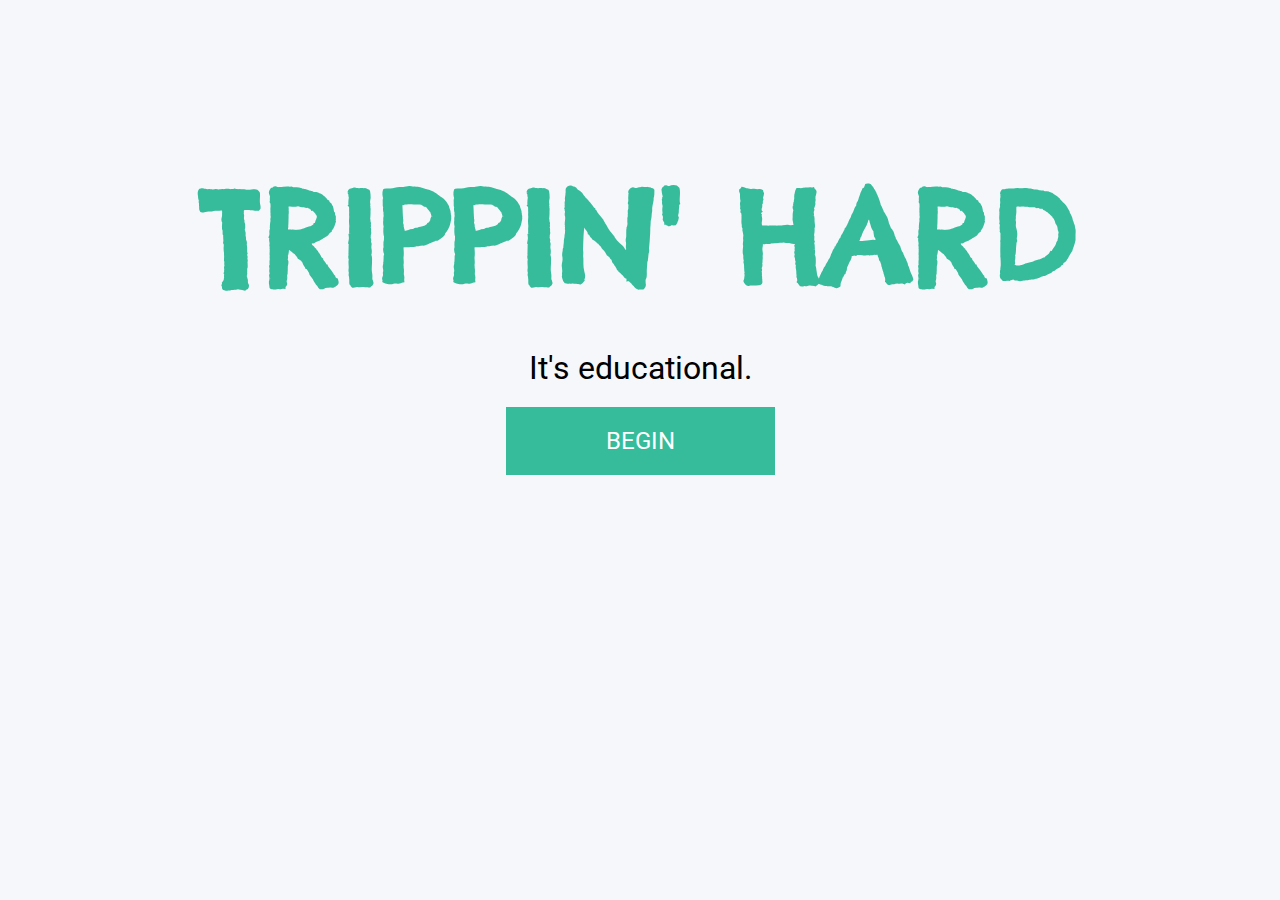
<file: index.html>
<!DOCTYPE HTML>
<html>
	<head>
		<title>TrippinHard</title>
		<link href='https://fonts.googleapis.com/css?family=Chelsea+Market|Droid+Sans+Mono|Roboto:300,400,700' rel='stylesheet' type='text/css'>
		<link rel="stylesheet" href="https://maxcdn.bootstrapcdn.com/font-awesome/4.6.1/css/font-awesome.min.css">
		<link href='style.css' rel='stylesheet' type='text/css'>

		<script src="https://code.jquery.com/jquery-1.12.1.min.js"></script>
	</head>
	<body>
		<div id="main-title">
			<h1>Trippin' Hard</h1>
			<p>It's educational.</p>
			<a class="start-button" href="game.html">Begin</a>
		</div>
		<script>
			var letters = $("#main-title h1").text().split("");
			for(var i = 0; i< letters.length; i++)
				letters[i] = "<span>"+letters[i]+"</span>";
			$("#main-title h1").html(letters.join(""));
			
			var colors = ['blue','yellow','red','green','purple'];

			function changeColor(){
			  $("#main-title h1 span").each(function(){
				var _rand = Math.floor(Math.random() * colors.length);
				$(this).removeClass().addClass(colors[_rand]);
			  })
			}

			$(function(){
			  setInterval(changeColor, 1000);
			  myAudio = new Audio('BTFS.mp3'); 
				myAudio.addEventListener('ended', function() {
					this.currentTime = 0;
					this.play();
				}, false);
				myAudio.play();
			})
		</script>
	</body>
</html>
</file>
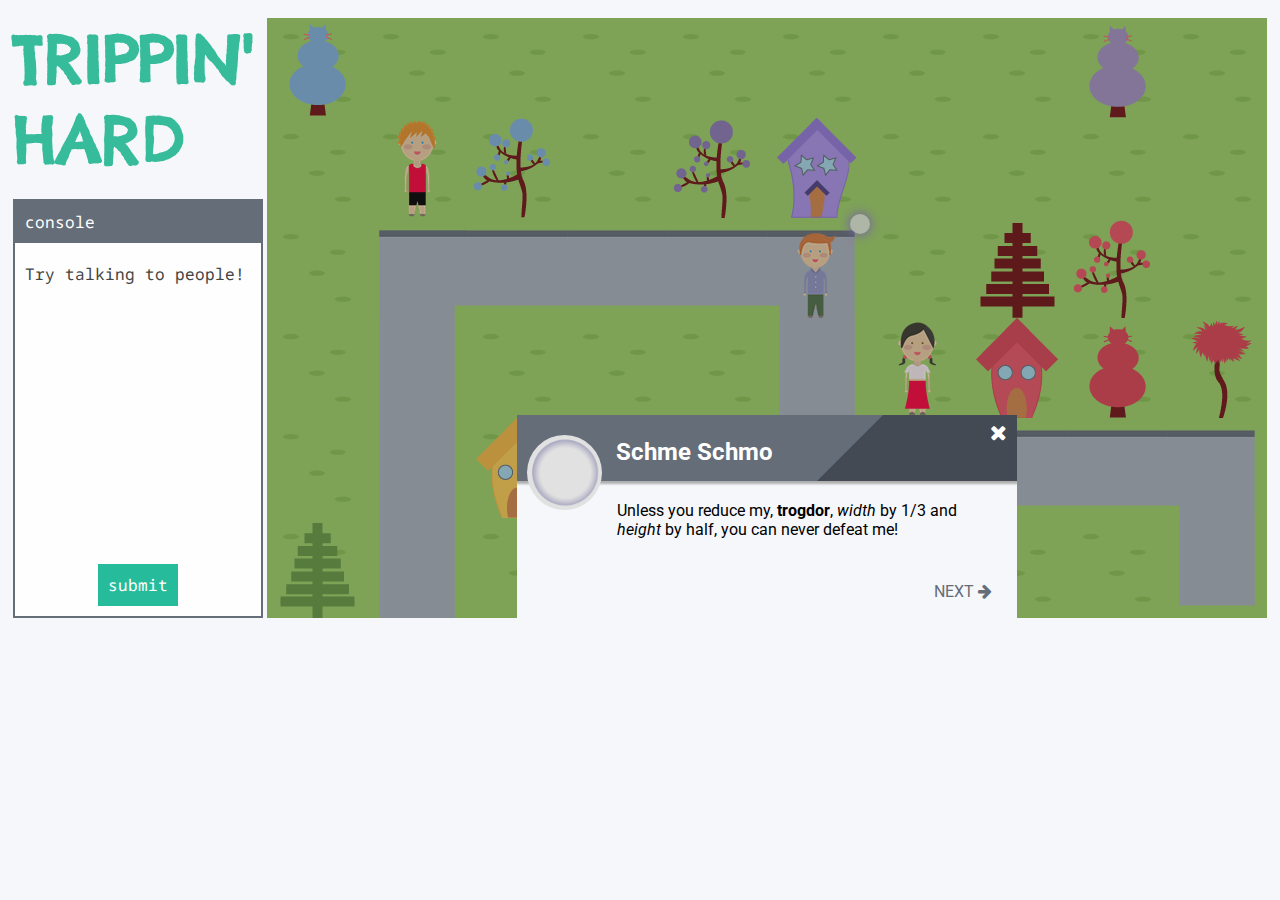
<file: game.html>
<!DOCTYPE HTML>
<html>
	<head>
		<title>TrippinHard</title>
		<link href='https://fonts.googleapis.com/css?family=Chelsea+Market|Droid+Sans+Mono|Roboto:300,400,700' rel='stylesheet' type='text/css'>
		<link rel="stylesheet" href="https://maxcdn.bootstrapcdn.com/font-awesome/4.6.1/css/font-awesome.min.css">
		<link href='style.css' rel='stylesheet' type='text/css'>

		<script src="https://code.jquery.com/jquery-1.12.1.min.js"></script>
	</head>
	<body>
		<div id="sidebar">
			<h1>Trippin' Hard</h1>
			<div id="programming-panel">
				<div class="title">console</div>
				<div class="content">Try talking to people!</div>
				<div class="footer">
					<input id="submit" type="button" value="submit" />
				</div>
			</div>
		</div>
		<div id="world" class="red">
			<div id="map">
				<!--<div class="house" style="top:55px;left:275px"></div>
				<div class="house" style="top:250px;left:725px"></div>
				<div class="building" style="top:350px;left:200px"></div>-->
				<div id="player" style="top:200px;left:500px;">
					<div class="companion">
					</div>
				</div>
			</div>
			<div id="task">
			</div>
			<div id="speech-panel-wrapper">
				<div class="panel">
					<div class="header">
						<div class="avatar"><img src="" /></div>
						<h2 class="name"></h2>
						<i class="fa fa-times fa-lg"></i>
					</div>
					<div class="body">
						<div class="speech"></div>
						<p class="navigation"><span class="prev-button"><i class="fa fa-arrow-left"></i> PREV</span><span class="start-button" onclick="startTask();">START <i class="fa fa-arrow-right"></i></span><span class="next-button">NEXT <i class="fa fa-arrow-right"></i></span></p>
					</div>
				</div>
			</div>
		</div>
		<script src="game.js"></script>
		<script src="dialog.js"></script>
	</body>
</html>
</file>
<file: style.css>
body{
	background-color:#f5f7fa;
	font-family:"Roboto", sans-serif;
	padding:10px 0;
	text-align:center;
}
#main-title{
	font-size:2em;
	padding:50px;
}
#main-title h1{
	color:#37BC9B;
	font-family:"Chelsea Market",Roboto,sans-serif;
	font-size:4em;
	text-transform:uppercase;
	margin-bottom:0;
	vertical-align:bottom;
}
#main-title .start-button{
	padding:20px 100px;
	background-color:#37BC9B;
	color:white;
	text-decoration:none;
	text-transform:uppercase;
	font-size:.75em;
}
#main-title span{
	transition:all .5s;
}
#main-title .red{
	color:#DA4453;
}
#main-title .green{
	color:#8cc152;
}
#main-title .blue{
	color:#3bafda;
}
#main-title .yellow{
	color:#ffce54;
}
#main-title .purple{
	color:#967ADC;
}
#player{
	background:url(player-front.png);
	position:absolute;
	width:100px;
	height:100px;
	margin:-2px;
	z-index: 5;
	transition:top .5s,left .5s;
    transition-timing-function: linear;
}
#player .companion{
	height:20px;
	width:20px;
	background-color:#F5F7FA;
	box-shadow:0 0 10px 2px #967ADC;
	border-radius:100px;
	position:absolute;
	top:-20px;
	left:-5%;
	opacity:.8;
	z-index: 10;
}
#player.top{
	background:url(player-back.png);
}
#player.right{
	background:url(player-right.png);
}
#player.left{
	background:url(player-left.png);
}
#sidebar{
	height:600px;
	width:250px;
	margin:0;
	display:inline-block;
	text-align:left;
	vertical-align:top;
	position:relative;
}
#programming-panel{
	font-family:"Droid Sans Mono", monospace;
	background-color:#FEFEFE;
	border:2.5px solid #656D78;
	color:#444444;
	padding:10px;
	height:395px;
	margin-top:11px;
	position: relative;
}
#programming-panel .title{
	background-color:#656D78;
	margin:-10px -10px 20px;
	padding:10px;
	color:#FEFEFE;
}

#programming-panel .footer{
	color:#FEFEFE;
	right:0;
	left:0;
	bottom:0;
	position: absolute;
	text-align:center;
}

#programming-panel input{
	min-width:70px;
	font-family: "Droid Sans Mono", monospace;
	font-size: 1em;
	display: inline-block;
}

#submit{
	background-color:#26BC9B;
	border:0;
	color:white;
	font-family:"Droid Sans Mono", monospace;
	padding:10px;
	margin:10px;
}

#submit:hover{
	cursor:pointer;
}

#sidebar h1{
	color:#37BC9B;
	font-family:"Chelsea Market";
	font-size:4em;
	margin:0;
	padding-bottom:8px;
	text-transform:uppercase;
}
#world{
	position:relative;
	display:inline-block;
	max-width:1000px;
	max-height:600px;
	overflow:hidden;
}
#map{
	border-bottom:1px solid #e6e9ed;
	display:inline-block;
	position:relative;
}
#task{
	/*max-width:1000px;
	max-height:600px;
	width: 1000px;
	height: 600px;
	display:inline-block;
	overflow:hidden;*/
	position:absolute;
	width: 100%;
	height: 70%;
	top:0;
	left:0;
	z-index:100;
	padding-top:20px;
}
#speech-panel-wrapper{
	position:absolute;
	top:0;
	bottom:0;
	right:0;
	left:0;
	z-index:10;
	background-color:rgba(50,50,50,.3);
	display:none;
	overflow:hidden;
}
.red #speech-panel-wrapper.in-task{
	background:#A0D468 url(texture_red.png);
}
.yellow #speech-panel-wrapper.in-task{
	background:#eeda75 url(texture_yellow.png);
}
#speech-panel-wrapper.in-task .body .speech{
	height:45px;
}
#speech-panel-wrapper.in-task .fa-times{
	display:none;
}
#speech-panel-wrapper .panel{
	position:absolute;
	bottom:-100%;
	left:0;
	right:0;
	margin:0 auto;
	overflow:hidden;
	text-align:left;
	width:500px;
}
#speech-panel-wrapper .header{
	box-shadow: 0 2px 2px 1px #afafaf;
	color:white;
	padding:10px;
	position:relative;
	z-index:5;
}
#speech-panel-wrapper .header:after{
	content:' ';
	position:absolute;
	right:0;
	bottom:0;
	border:100px solid transparent;
}
#speech-panel-wrapper .header .avatar{
	background-color:#e1e1e1;
	border-radius:100%;
	display:inline-block;
	height:75px;
	margin-right:10px;
	overflow:hidden;
	position:relative;
	margin-top:-40px;
	top:50px;
	width:75px;
}
#speech-panel-wrapper .header .avatar img{
	width:100%;
}
#speech-panel-wrapper .header h2{
	display:inline-block;
	margin:5px 0;
	position:relative;
	z-index:5;
}
#speech-panel-wrapper .header .fa-times{
	position:absolute;
	top:10px;
	right:10px;
	z-index:6;
}
#speech-panel-wrapper .header .fa-times:hover{
	cursor:pointer;
}
#speech-panel-wrapper.red .header{
	background-color:#ED5565;
}
#speech-panel-wrapper.red .header:after{
	border-right-color:#DA4453;
	border-bottom-color:#DA4453;
}
#speech-panel-wrapper.yellow .header{
	background-color:#FFCE54;
}
#speech-panel-wrapper.yellow .header:after{
	border-right-color:#F6BB42;
	border-bottom-color:#F6BB42;
}
#speech-panel-wrapper.dark-gray .header{
	background-color:#656D78;
}
#speech-panel-wrapper.dark-gray .header:after{
	border-right-color:#434A54;
	border-bottom-color:#434A54;
}
#speech-panel-wrapper .body{
	background:#f5f7fa;
	padding:20px 25px 1px;
	padding-left:100px;
}
#speech-panel-wrapper .body .speech{
	height:65px;
}
#speech-panel-wrapper .body .navigation:after{
	content:" ";
	clear:both;
	display:table;
}
#speech-panel-wrapper.red .body span{
	color:#ED5565;
}
#speech-panel-wrapper.yellow .body span{
	color:#FFCE54;
}
#speech-panel-wrapper.dark-gray .body span{
	color:#656D78;
}
#speech-panel-wrapper .body span:hover{
	cursor:pointer;
}
#speech-panel-wrapper .body .next-button{
	float:right;
}
#speech-panel-wrapper .body .start-button{
	float:right;
	display: none;
}
#speech-panel-wrapper .body .prev-button{
	float:left;
}
#answer {
	display: inline-block;
	min-width:5;
}
.house{
	background:url(house.png);
	width:150px;
	height:150px;
	position:absolute;
	margin-top: -50px;
}
.building{
	background:url(building.png);
	width:200px;
	height:200px;
	position:absolute;
	margin-top: -100px;
}
.rosa {
	background:url(npc/rosa-front.png);
	width:100px;
	height:100px;
	position:absolute;
}
.scarlett {
	background:url(npc/scarlett-left.png);
	width:100px;
	height:100px;
	position:absolute;
}
.amber {
	background:url(npc/amber-left.png);
	width:100px;
	height:100px;
	position:absolute;
}
.vernon {
	background:url(npc/vernon-front.png);
	width:100px;
	height:100px;
	position:absolute;
}
.tiny-carrot {
	background:url(npc/tiny-carrot-front.png);
	width:100px;
	height:100px;
	position:absolute;
}
.carrot {
	background:url(npc/carrot-front.png);
	width:100px;
	height:100px;
	position:absolute;
}
.redguard-right {
	background:url(npc/redguard-right.png);
	width:100px;
	height:100px;
	position:absolute;
}
.redguard-left {
	background:url(npc/redguard-left.png);
	width:100px;
	height:100px;
	position:absolute;
}
.row:after{
	content:' ';
	display:table;
	clear:both;
}
.tile{
	float:left;
	width:100px;
	height:100px;
}
.red .tile{
	background:#A0D468 url(tiles_red.png);
}
.red .tile.blank{
	background:#A0D468 url(texture_red.png);
}
.yellow .tile{
	background:#ddda75 url(tiles_yellow.png);
}
.yellow .tile.blank{
	background:#ddda75 url(texture_yellow.png);
}
.tile.water{
	/* background:url(water/water-tiles-02.png); */
}
.tile.left-top-bottom-open{
	background-position-x:-100px;
}
.tile.right-left-open{
	background-position-x:-200px;
}
.tile.left-open{
	background-position-x:-300px;
}
.tile.bottom-open{
	background-position-x:-400px;
}
.tile.right-bottom-open{
	background-position-y:-100px;
}
.tile.right-left-top-bottom-open{
	background-position-x:-100px;
	background-position-y:-100px;
}
.tile.right-left-bottom-open{
	background-position-x:-200px;
	background-position-y:-100px;
}
.tile.left-bottom-open{
	background-position-x:-300px;
	background-position-y:-100px;
}
.tile.top-bottom-open{
	background-position-x:-400px;
	background-position-y:-100px;
}
.tile.right-top-open{
	background-position-y:-200px;
}
.tile.right-left-top-open{
	background-position-x:-100px;
	background-position-y:-200px;
}
.tile.right-top-bottom-open{
	background-position-x:-200px;
	background-position-y:-200px;
}
.tile.left-top-open{
	background-position-x:-300px;
	background-position-y:-200px;
}
.tile.top-open{
	background-position-x:-400px;
	background-position-y:-200px;
}

.house-tile {
}

.building-tile {
}

.rosa-tile {
}

.scarlett-tile {
	
}
.vernon-tile {
	
}
.amber-tile {
	
}
.carrot-tile {
	
}
.tiny-carrot-tile {
	
}
.redguard-right-tile {}
.redguard-left-tile {}

/********************  TREES ********************/
.t1r-tile {} 
.t2r-tile {} 
.t3r-tile {} 
.t4r-tile {} 
.tree-01-red {
	background:url(trees/tree-01-red.png);
	width:100px;
	height:100px;
	position:absolute;
}
.tree-02-red {
	background:url(trees/tree-02-red.png);
	width:100px;
	height:100px;
	position:absolute;
}
.tree-03-red {
	background:url(trees/tree-03-red.png);
	width:100px;
	height:100px;
	position:absolute;
}
.tree-04-red {
	background:url(trees/tree-04-red.png);
	width:100px;
	height:100px;
	position:absolute;
}

.t1b-tile {} 
.t2b-tile {} 
.t3b-tile {} 
.t4b-tile {} 
.tree-01-blue {
	background:url(trees/tree-01-blue.png);
	width:100px;
	height:100px;
	position:absolute;
}
.tree-02-blue {
	background:url(trees/tree-02-blue.png);
	width:100px;
	height:100px;
	position:absolute;
}
.tree-03-blue {
	background:url(trees/tree-03-blue.png);
	width:100px;
	height:100px;
	position:absolute;
}
.tree-04-blue {
	background:url(trees/tree-04-blue.png);
	width:100px;
	height:100px;
	position:absolute;
}

.t1g-tile {} 
.t2g-tile {} 
.t3g-tile {} 
.t4g-tile {} 
.tree-01-green {
	background:url(trees/tree-01-green.png);
	width:100px;
	height:100px;
	position:absolute;
}
.tree-02-green {
	background:url(trees/tree-02-green.png);
	width:100px;
	height:100px;
	position:absolute;
}
.tree-03-green {
	background:url(trees/tree-03-green.png);
	width:100px;
	height:100px;
	position:absolute;
}
.tree-04-green {
	background:url(trees/tree-04-green.png);
	width:100px;
	height:100px;
	position:absolute;
}

.t1y-tile {} 
.t2y-tile {} 
.t3y-tile {} 
.t4y-tile {} 
.tree-01-yellow {
	background:url(trees/tree-01-yellow.png);
	width:100px;
	height:100px;
	position:absolute;
}
.tree-02-yellow {
	background:url(trees/tree-02-yellow.png);
	width:100px;
	height:100px;
	position:absolute;
}
.tree-03-yellow {
	background:url(trees/tree-03-yellow.png);
	width:100px;
	height:100px;
	position:absolute;
}
.tree-04-yellow {
	background:url(trees/tree-04-yellow.png);
	width:100px;
	height:100px;
	position:absolute;
}

.t1p-tile {} 
.t2p-tile {} 
.t3p-tile {} 
.t4p-tile {} 
.tree-01-purple {
	background:url(trees/tree-01-purple.png);
	width:100px;
	height:100px;
	position:absolute;
}
.tree-02-purple {
	background:url(trees/tree-02-purple.png);
	width:100px;
	height:100px;
	position:absolute;
}
.tree-03-purple {
	background:url(trees/tree-03-purple.png);
	width:100px;
	height:100px;
	position:absolute;
}
.tree-04-purple {
	background:url(trees/tree-04-purple.png);
	width:100px;
	height:100px;
	position:absolute;
}
/********************  END TREES ********************/

/******************** HOUSES ********************/
.h1r-tile {} 
.h2r-tile {} 
.h3r-tile {} 
.house-01-red {
	background:url(houses/house-01-red.png);
	width:100px;
	height:100px;
	position:absolute;
}
.house-02-red {
	background:url(houses/house-02-red.png);
	width:100px;
	height:100px;
	position:absolute;
}
.house-03-red {
	background:url(houses/house-03-red.png);
	width:100px;
	height:100px;
	position:absolute;
}

.h1b-tile {} 
.h2b-tile {} 
.h3b-tile {} 
.house-01-blue {
	background:url(houses/house-01-blue.png);
	width:100px;
	height:100px;
	position:absolute;
}
.house-02-blue {
	background:url(houses/house-02-blue.png);
	width:100px;
	height:100px;
	position:absolute;
}
.house-03-blue {
	background:url(houses/house-03-blue.png);
	width:100px;
	height:100px;
	position:absolute;
}

.h1g-tile {} 
.h2g-tile {} 
.h3g-tile {} 
.house-01-green {
	background:url(houses/house-01-green.png);
	width:100px;
	height:100px;
	position:absolute;
}
.house-02-green {
	background:url(houses/house-02-green.png);
	width:100px;
	height:100px;
	position:absolute;
}
.house-03-green {
	background:url(houses/house-03-green.png);
	width:100px;
	height:100px;
	position:absolute;
}

.h1y-tile {} 
.h2y-tile {} 
.h3y-tile {} 
.house-01-yellow {
	background:url(houses/house-01-yellow.png);
	width:100px;
	height:100px;
	position:absolute;
}
.house-02-yellow {
	background:url(houses/house-02-yellow.png);
	width:100px;
	height:100px;
	position:absolute;
}
.house-03-yellow {
	background:url(houses/house-03-yellow.png);
	width:100px;
	height:100px;
	position:absolute;
}

.h1p-tile {} 
.h2p-tile {} 
.h3p-tile {} 
.house-01-purple {
	background:url(houses/house-01-purple.png);
	width:100px;
	height:100px;
	position:absolute;
}
.house-02-purple {
	background:url(houses/house-02-purple.png);
	width:100px;
	height:100px;
	position:absolute;
}
.house-03-purple {
	background:url(houses/house-03-purple.png);
	width:100px;
	height:100px;
	position:absolute;
}
/********************  END HOUSES ********************/

/********************  GATES ********************/
.g1-tile {} 
.gate-lv1 {
	background:url(gates/gate-lv1.png);
	width:100px;
	height:100px;
	position:absolute;
}

.g2-tile {} 
.gate-lv2 {
	background:url(gates/gate-lv2.png);
	width:100px;
	height:100px;
	position:absolute;
}
/******************** END GATES ********************/

/********************  WATER ********************/
.w1-tile {} 
.w2-tile {} 
.w3-tile {} 
.w4-tile {} 
.w5-tile {} 
.water-tiles-01 {
	background:url(water/water-tiles-01.png);
	width:100px;
	height:100px;
	position:absolute;
}
.water-tiles-02 {
	background:url(water/water-tiles-02.png);
	width:100px;
	height:100px;
	position:absolute;
}
.water-tiles-03 {
	background:url(water/water-tiles-03.png);
	width:100px;
	height:100px;
	position:absolute;
}
.water-tiles-04 {
	background:url(water/water-tiles-04.png);
	width:100px;
	height:100px;
	position:absolute;
}
.water-tiles-05 {
	background:url(water/water-tiles-05.png);
	width:100px;
	height:100px;
	position:absolute;
}
/******************** END WATER ********************/

/******************** BRIDGE ********************/
.b-tile { 
	background-image:url(water/water-tiles-01.png)!important; 
} 
.bw-tile {
	background-image:url(water/water-tiles-01.png)!important; 
}
.bridge-50 {
	background:url(bridge/bridge-50.png);
	width:100px;
	height:100px;
	position:absolute;
}
.bridge-100 {
	background:url(bridge/bridge-100.png);
	width:100px;
	height:100px;
	position:absolute;
	z-index: 4;
}
/******************** END BRIDGE ********************/

/******************** THE TROGDOR ******************/
.d1-tile {} 
.d1 {
	background:url(trogdor100.png);
	width:100px;
	height:100px;
	position:absolute;
}

.d2-tile {} 
.d2 {
	background:url(trogdor200.png);
	width:200px;
	height:200px;
	position:absolute;
}
/******************** END TROGDOR ******************/

/******************** SANDSTUFF ******************/
.s1-tile {} 
.sandhouse-01 {
	background:url(houses/sandhouse-01.png);
	width:100px;
	height:100px;
	position:absolute;
}
.c1-tile {} 
.cactus-01 {
	background:url(trees/cactus.png);
	width:100px;
	height:100px;
	position:absolute;
}
/******************** END SANDSTUFF ******************/
</file>
